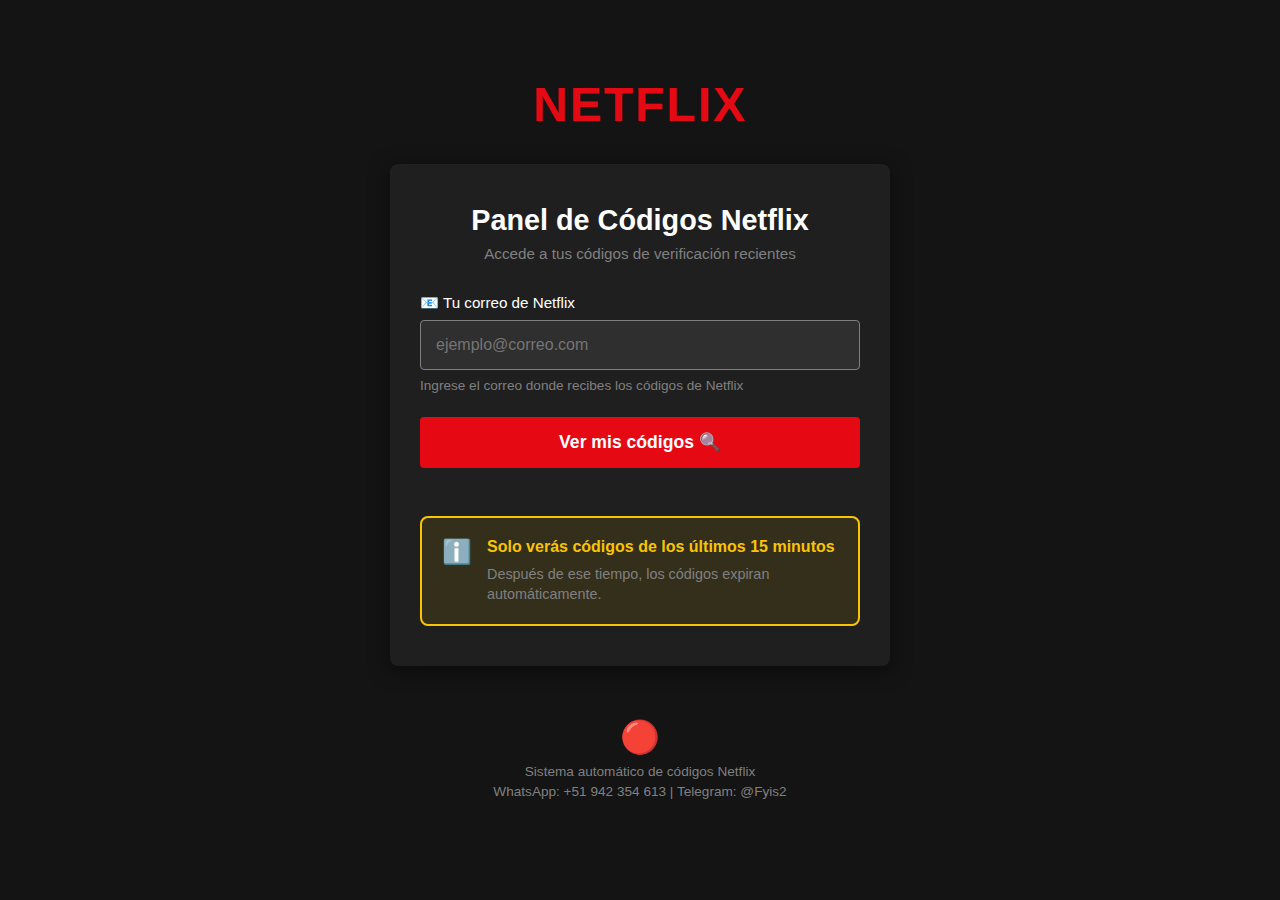
<file: index.html>
<!DOCTYPE html>
<html lang="es">
<head>
    <meta charset="UTF-8">
    <meta name="viewport" content="width=device-width, initial-scale=1.0">
    <title>Netflix - Panel de Códigos</title>
    <link rel="stylesheet" href="css/styles.css">
</head>
<body>
    <div class="container">
        <div class="netflix-logo">NETFLIX</div>
        
        <div class="main-card">
            <h1>Panel de Códigos Netflix</h1>
            <p class="subtitle">Accede a tus códigos de verificación recientes</p>
            
            <div class="input-group">
                <label for="email">📧 Tu correo de Netflix</label>
                <input 
                    type="email" 
                    id="email" 
                    placeholder="ejemplo@correo.com"
                    autocomplete="email"
                >
                <small>Ingrese el correo donde recibes los códigos de Netflix</small>
            </div>
            
            <button class="btn-primary" onclick="goToPanel()">
                Ver mis códigos 🔍
            </button>
            
            <div class="info-box">
                <div class="info-icon">ℹ️</div>
                <div class="info-text">
                    <strong>Solo verás códigos de los últimos 15 minutos</strong>
                    <p>Después de ese tiempo, los códigos expiran automáticamente.</p>
                </div>
            </div>
        </div>
        
        <footer>
            <div class="footer-logo">🔴</div>
            <p>Sistema automático de códigos Netflix</p>
            <p>WhatsApp: +51 942 354 613 | Telegram: @Fyis2</p>
        </footer>
    </div>
    
    <script src="js/main.js"></script>
</body>
</html>
</file>
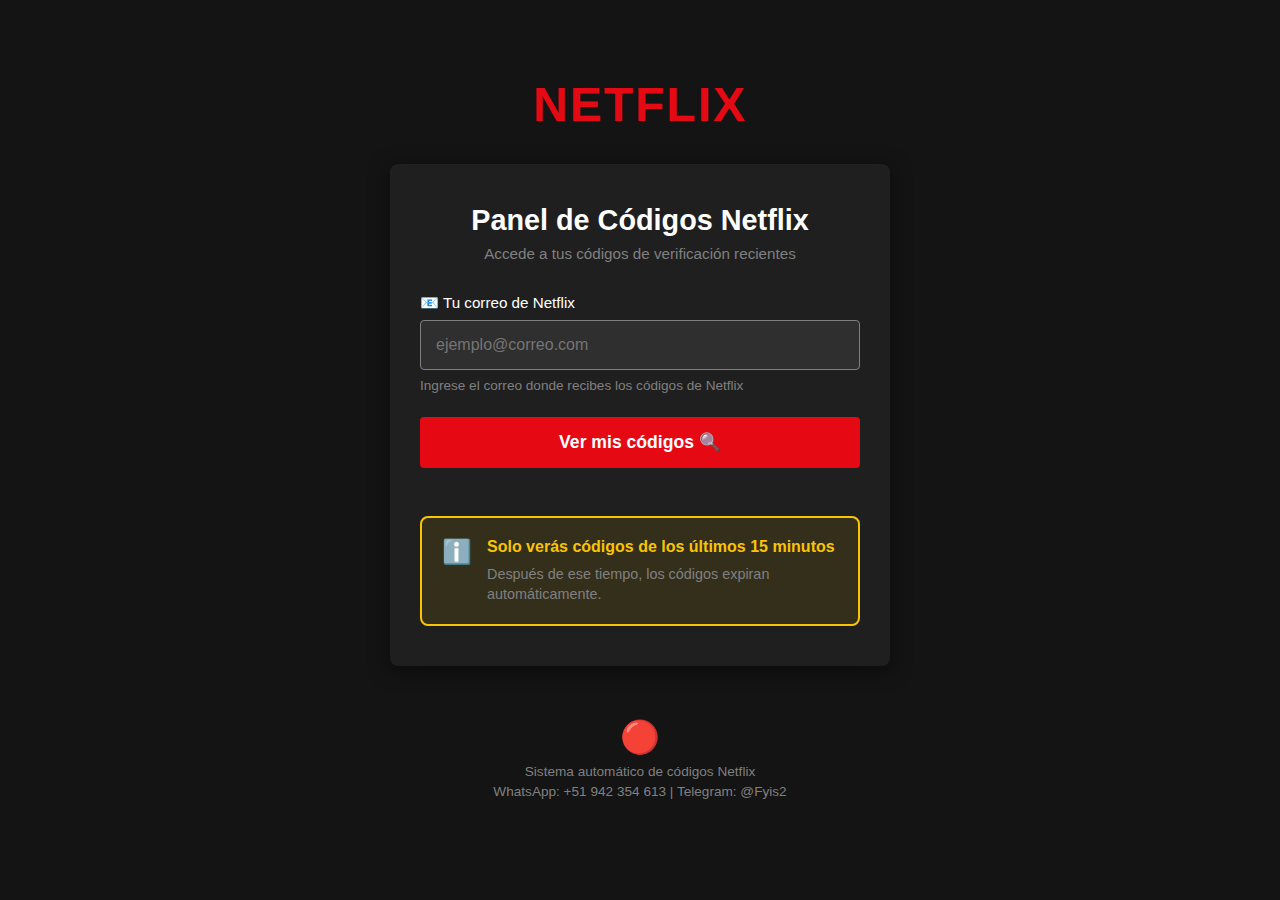
<file: panel.html>
<!DOCTYPE html>
<html lang="es">
<head>
    <meta charset="UTF-8">
    <meta name="viewport" content="width=device-width, initial-scale=1.0">
    <title>Netflix - Panel de Códigos</title>
    <link rel="stylesheet" href="css/styles.css">
    <link rel="stylesheet" href="css/panel.css">
</head>
<body>
    <div class="panel-container">
        <header class="panel-header">
            <div class="header-content">
                <div class="netflix-logo">NETFLIX</div>
                <div class="header-info">
                    <h1>Panel de Códigos</h1>
                    <p class="email-display" id="userEmail"></p>
                </div>
            </div>
            <button class="btn-reset" onclick="resetPanel()">
                🔄 Reiniciar
            </button>
        </header>
        
        <div class="tabs">
            <button class="tab-btn active" onclick="switchTab('rapido')" id="tab-rapido">
                🚀 Modo Rápido
            </button>
            <button class="tab-btn" onclick="switchTab('guiado')" id="tab-guiado">
                📖 Modo Guiado
            </button>
        </div>
        
        <!-- MODO RÁPIDO -->
        <div class="tab-content active" id="content-rapido">
            <div class="quick-mode">
                <button class="btn-primary" onclick="fetchCodes()">
                    🔍 Actualizar códigos
                </button>
                
                <div class="last-update" id="lastUpdate">
                    Última actualización: --:--
                </div>
                
                <div id="loadingSpinner" class="loading-container" style="display: none;">
                    <div class="spinner"></div>
                    <p>Buscando tus códigos...</p>
                    <div class="timer" id="timer">10s</div>
                    <button class="btn-secondary" onclick="cancelFetch()">Cancelar</button>
                </div>
                
                <div id="codesContainer" class="codes-container">
                    <!-- Los códigos se cargarán aquí dinámicamente -->
                </div>
            </div>
        </div>
        
        <!-- MODO GUIADO -->
        <div class="tab-content" id="content-guiado">
            <div class="guided-mode">
                <div class="guided-header">
                    <h2>❓ ¿Qué mensaje ves en tu TV o dispositivo?</h2>
                    <p>Selecciona el problema que tienes para ver la solución paso a paso</p>
                </div>
                
                <div class="options-container">
                    <div class="option-card" onclick="showGuidedStep('codigo-email')">
                        <div class="option-icon">📺</div>
                        <div class="option-content">
                            <h3>"Ingresa el código que enviamos a tu email"</h3>
                            <p>Pantalla con 4 cajas para escribir código</p>
                        </div>
                        <div class="option-arrow">→</div>
                    </div>
                    
                    <div class="option-card" onclick="showGuidedStep('tv-hogar')">
                        <div class="option-icon">🏠</div>
                        <div class="option-content">
                            <h3>"Tu televisor no forma parte del hogar Netflix"</h3>
                            <p>Mensaje sobre actualizar el hogar</p>
                        </div>
                        <div class="option-arrow">→</div>
                    </div>
                    
                    <div class="option-card" onclick="showGuidedStep('dispositivo-hogar')">
                        <div class="option-icon">📱</div>
                        <div class="option-content">
                            <h3>"Tu dispositivo no forma parte del Hogar con Netflix"</h3>
                            <p>Opción para ver temporalmente</p>
                        </div>
                        <div class="option-arrow">→</div>
                    </div>
                    
                    <div class="option-card" onclick="showGuidedStep('sin-mensaje')">
                        <div class="option-icon">❌</div>
                        <div class="option-content">
                            <h3>No veo ningún mensaje específico</h3>
                            <p>Ayuda general</p>
                        </div>
                        <div class="option-arrow">→</div>
                    </div>
                </div>
                
                <!-- Pasos guiados (se mostrarán dinámicamente) -->
                <div id="guidedSteps" class="guided-steps" style="display: none;">
                    <!-- Contenido dinámico -->
                </div>
            </div>
        </div>
        
        <footer>
            <p>FyisBot v2.0 | WhatsApp: +51 942 354 613 | Telegram: @Fyis2</p>
        </footer>
    </div>
    
    <script src="js/panel.js"></script>
</body>
</html>
</file>
<file: css/styles.css>
/* Colores Netflix */
:root {
    --netflix-red: #E50914;
    --netflix-black: #141414;
    --netflix-dark-gray: #1f1f1f;
    --netflix-gray: #2f2f2f;
    --netflix-light-gray: #808080;
    --netflix-white: #ffffff;
    --netflix-yellow: #f9c404;
}

* {
    margin: 0;
    padding: 0;
    box-sizing: border-box;
}

body {
    font-family: 'Helvetica Neue', Helvetica, Arial, sans-serif;
    background-color: var(--netflix-black);
    color: var(--netflix-white);
    min-height: 100vh;
    display: flex;
    align-items: center;
    justify-content: center;
    padding: 20px;
}

.container {
    max-width: 500px;
    width: 100%;
}

.netflix-logo {
    font-size: 3rem;
    font-weight: 900;
    color: var(--netflix-red);
    text-align: center;
    margin-bottom: 2rem;
    letter-spacing: 2px;
}

.main-card {
    background: var(--netflix-dark-gray);
    border-radius: 8px;
    padding: 40px 30px;
    box-shadow: 0 4px 20px rgba(0, 0, 0, 0.5);
}

h1 {
    font-size: 1.8rem;
    margin-bottom: 0.5rem;
    text-align: center;
}

.subtitle {
    text-align: center;
    color: var(--netflix-light-gray);
    margin-bottom: 2rem;
    font-size: 0.95rem;
}

.input-group {
    margin-bottom: 1.5rem;
}

.input-group label {
    display: block;
    margin-bottom: 0.5rem;
    font-size: 0.95rem;
    font-weight: 500;
}

.input-group input {
    width: 100%;
    padding: 15px;
    background: var(--netflix-gray);
    border: 1px solid var(--netflix-light-gray);
    border-radius: 4px;
    color: var(--netflix-white);
    font-size: 1rem;
    transition: all 0.3s;
}

.input-group input:focus {
    outline: none;
    border-color: var(--netflix-red);
    background: var(--netflix-dark-gray);
}

.input-group small {
    display: block;
    margin-top: 0.5rem;
    color: var(--netflix-light-gray);
    font-size: 0.85rem;
}

.btn-primary {
    width: 100%;
    padding: 15px;
    background: var(--netflix-red);
    color: var(--netflix-white);
    border: none;
    border-radius: 4px;
    font-size: 1.1rem;
    font-weight: 600;
    cursor: pointer;
    transition: all 0.3s;
    margin-bottom: 1.5rem;
}

.btn-primary:hover {
    background: #f40612;
    transform: translateY(-2px);
    box-shadow: 0 4px 12px rgba(229, 9, 20, 0.4);
}

.btn-primary:active {
    transform: translateY(0);
}

.info-box {
    display: flex;
    gap: 15px;
    background: rgba(249, 196, 4, 0.1);
    border: 2px solid var(--netflix-yellow);
    border-radius: 8px;
    padding: 20px;
    margin-top: 1.5rem;
}

.info-icon {
    font-size: 1.5rem;
    flex-shrink: 0;
}

.info-text strong {
    display: block;
    margin-bottom: 0.5rem;
    color: var(--netflix-yellow);
}

.info-text p {
    color: var(--netflix-light-gray);
    font-size: 0.9rem;
    line-height: 1.4;
}

footer {
    text-align: center;
    margin-top: 2rem;
    padding: 20px;
    color: var(--netflix-light-gray);
}

.footer-logo {
    font-size: 2rem;
    margin-bottom: 0.5rem;
}

footer p {
    font-size: 0.85rem;
    margin: 0.3rem 0;
}

/* Responsive */
@media (max-width: 600px) {
    .netflix-logo {
        font-size: 2.5rem;
    }
    
    .main-card {
        padding: 30px 20px;
    }
    
    h1 {
        font-size: 1.5rem;
    }
}
</file>
<file: css/panel.css>
/* Panel styles */
.panel-container {
    max-width: 1200px;
    width: 100%;
    margin: 0 auto;
    padding: 20px;
}

.panel-header {
    background: var(--netflix-dark-gray);
    padding: 20px 30px;
    border-radius: 8px;
    margin-bottom: 20px;
    display: flex;
    justify-content: space-between;
    align-items: center;
    box-shadow: 0 2px 10px rgba(0, 0, 0, 0.3);
}

.header-content {
    display: flex;
    align-items: center;
    gap: 20px;
}

.header-info h1 {
    font-size: 1.5rem;
    margin-bottom: 0.3rem;
    text-align: left;
}

.email-display {
    color: var(--netflix-light-gray);
    font-size: 0.9rem;
}

.btn-reset {
    padding: 10px 20px;
    background: var(--netflix-yellow);
    color: var(--netflix-black);
    border: none;
    border-radius: 4px;
    font-weight: 600;
    cursor: pointer;
    transition: all 0.3s;
}

.btn-reset:hover {
    background: #ffd633;
    transform: translateY(-2px);
}

/* Tabs */
.tabs {
    display: flex;
    gap: 10px;
    margin-bottom: 20px;
}

.tab-btn {
    flex: 1;
    padding: 15px;
    background: var(--netflix-gray);
    color: var(--netflix-white);
    border: none;
    border-radius: 4px;
    font-size: 1rem;
    font-weight: 600;
    cursor: pointer;
    transition: all 0.3s;
}

.tab-btn:hover {
    background: var(--netflix-dark-gray);
}

.tab-btn.active {
    background: var(--netflix-red);
    box-shadow: 0 4px 12px rgba(229, 9, 20, 0.3);
}

.tab-content {
    display: none;
    background: var(--netflix-dark-gray);
    border-radius: 8px;
    padding: 30px;
    min-height: 400px;
}

.tab-content.active {
    display: block;
}

/* Modo Rápido */
.quick-mode {
    text-align: center;
}

.last-update {
    margin: 20px 0;
    color: var(--netflix-light-gray);
    font-size: 0.9rem;
}

.loading-container {
    display: flex;
    flex-direction: column;
    align-items: center;
    gap: 20px;
    padding: 40px;
}

.spinner {
    width: 60px;
    height: 60px;
    border: 4px solid var(--netflix-gray);
    border-top: 4px solid var(--netflix-red);
    border-radius: 50%;
    animation: spin 1s linear infinite;
}

@keyframes spin {
    0% { transform: rotate(0deg); }
    100% { transform: rotate(360deg); }
}

.timer {
    font-size: 1.2rem;
    font-weight: 600;
    color: var(--netflix-yellow);
}

.btn-secondary {
    padding: 10px 30px;
    background: var(--netflix-gray);
    color: var(--netflix-white);
    border: 1px solid var(--netflix-light-gray);
    border-radius: 4px;
    cursor: pointer;
    transition: all 0.3s;
}

.btn-secondary:hover {
    background: var(--netflix-dark-gray);
}

.codes-container {
    margin-top: 30px;
    display: grid;
    gap: 20px;
}

.code-card {
    background: var(--netflix-gray);
    border-radius: 8px;
    padding: 20px;
    border-left: 4px solid var(--netflix-red);
    transition: all 0.3s;
}

.code-card:hover {
    transform: translateX(5px);
    box-shadow: 0 4px 12px rgba(229, 9, 20, 0.2);
}

.code-card h3 {
    font-size: 1.2rem;
    margin-bottom: 10px;
    color: var(--netflix-red);
}

.code-card p {
    margin: 8px 0;
    color: var(--netflix-light-gray);
}

.code-value {
    font-size: 2rem;
    font-weight: 700;
    color: var(--netflix-white);
    margin: 15px 0;
    letter-spacing: 8px;
    text-align: center;
    background: var(--netflix-dark-gray);
    padding: 15px;
    border-radius: 8px;
}

.code-link {
    display: block;
    margin-top: 15px;
    padding: 10px;
    background: var(--netflix-red);
    color: var(--netflix-white);
    text-decoration: none;
    border-radius: 4px;
    text-align: center;
    font-weight: 600;
    transition: all 0.3s;
}

.code-link:hover {
    background: #f40612;
}

/* Modo Guiado */
.guided-mode {
    max-width: 900px;
    margin: 0 auto;
}

.guided-header {
    text-align: center;
    margin-bottom: 30px;
}

.guided-header h2 {
    font-size: 1.8rem;
    margin-bottom: 10px;
}

.guided-header p {
    color: var(--netflix-light-gray);
}

.options-container {
    display: grid;
    gap: 15px;
}

.option-card {
    background: var(--netflix-gray);
    border-radius: 8px;
    padding: 20px;
    display: flex;
    align-items: center;
    gap: 20px;
    cursor: pointer;
    transition: all 0.3s;
    border: 2px solid transparent;
}

.option-card:hover {
    background: var(--netflix-dark-gray);
    border-color: var(--netflix-red);
    transform: translateX(5px);
}

.option-icon {
    font-size: 2.5rem;
    flex-shrink: 0;
}

.option-content {
    flex: 1;
}

.option-content h3 {
    font-size: 1.1rem;
    margin-bottom: 5px;
}

.option-content p {
    color: var(--netflix-light-gray);
    font-size: 0.9rem;
}

.option-arrow {
    font-size: 1.5rem;
    color: var(--netflix-red);
    font-weight: bold;
}

.guided-steps {
    margin-top: 30px;
    padding: 30px;
    background: var(--netflix-gray);
    border-radius: 8px;
}

.step {
    margin-bottom: 20px;
    padding: 20px;
    background: var(--netflix-dark-gray);
    border-radius: 8px;
    border-left: 4px solid var(--netflix-red);
}

.step h3 {
    font-size: 1.3rem;
    margin-bottom: 15px;
    color: var(--netflix-red);
}

.step p {
    line-height: 1.6;
    margin-bottom: 10px;
}

.step-image {
    width: 100%;
    max-width: 400px;
    margin: 15px 0;
    border-radius: 8px;
}

.btn-back {
    margin-top: 20px;
    padding: 10px 20px;
    background: var(--netflix-gray);
    color: var(--netflix-white);
    border: 1px solid var(--netflix-light-gray);
    border-radius: 4px;
    cursor: pointer;
}

/* Responsive */
@media (max-width: 768px) {
    .panel-header {
        flex-direction: column;
        gap: 15px;
    }
    
    .header-content {
        flex-direction: column;
        text-align: center;
    }
    
    .option-card {
        flex-direction: column;
        text-align: center;
    }
    
    .option-icon {
        font-size: 3rem;
    }
}
</file>
